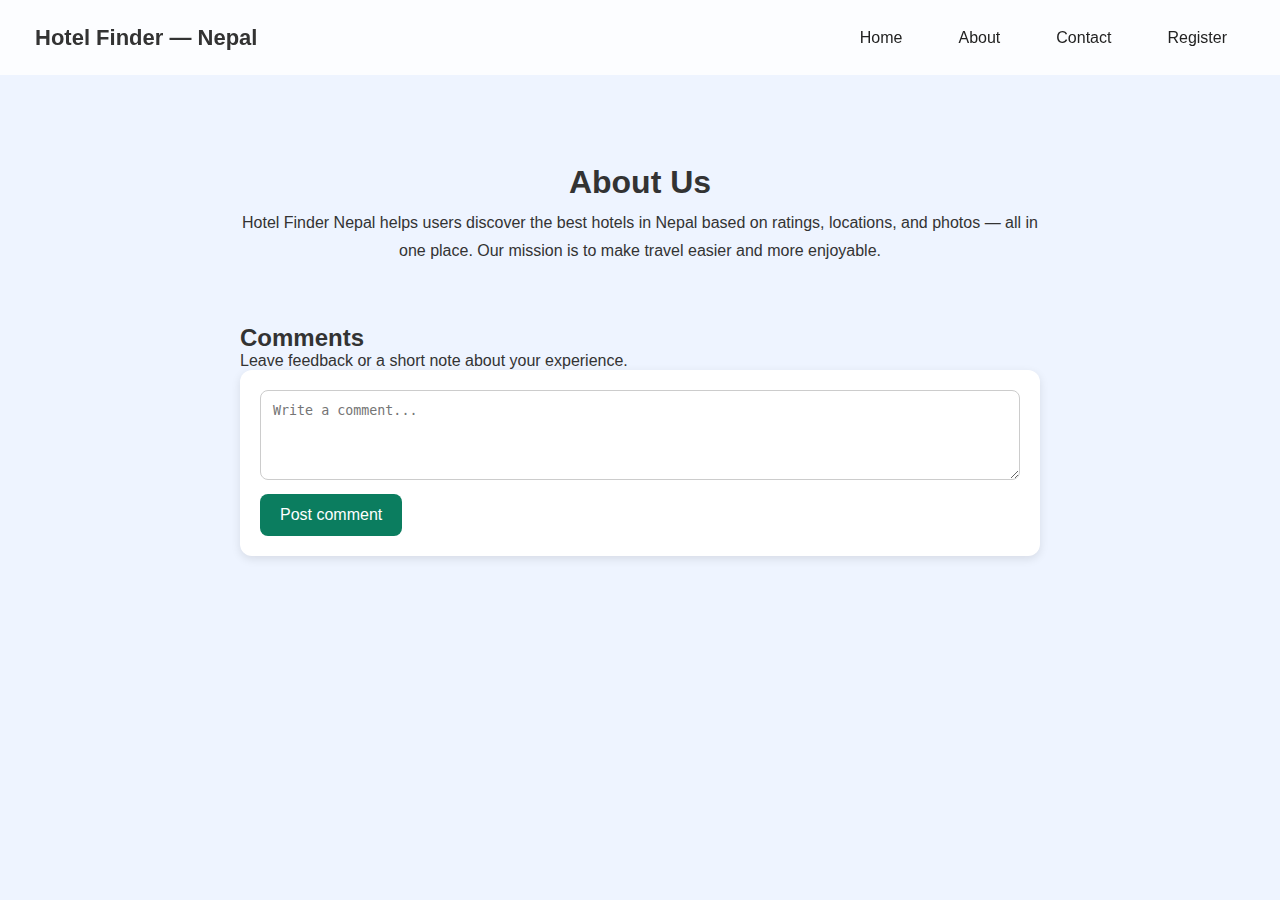
<file: about.html>
<!DOCTYPE html>
<html>
<head>
    <title>About Us — Hotel Finder Nepal</title>
    <link rel="stylesheet" href="style.css">
</head>
<body>

<nav class="navbar">
    <div class="logo">Hotel Finder — Nepal</div>
    <ul>
        <li><a href="index.html">Home</a></li>
        <li><a href="about.html">About</a></li>
        <li><a href="contact.html">Contact</a></li>
        <li><a href="register.html">Register </a></li>
    </ul>
</nav>

<section class="about-section">
    <h1>About Us</h1>
    <p>
        Hotel Finder Nepal helps users discover the best hotels in Nepal 
        based on ratings, locations, and photos — all in one place.
        Our mission is to make travel easier and more enjoyable.
    </p>
</section>
<section class="comments-section">
    <h2>Comments</h2>
    <p>Leave feedback or a short note about your experience.</p>

    <div class="comment-box">
        <form id="commentForm">
            <textarea placeholder="Write a comment..." required></textarea>
            <button type="submit">Post comment</button>
        </form>
    </div>

    <div class="comments-list">
        <!-- Comments will appear here -->
    </div>
</section>


</body>
</html>
</file>
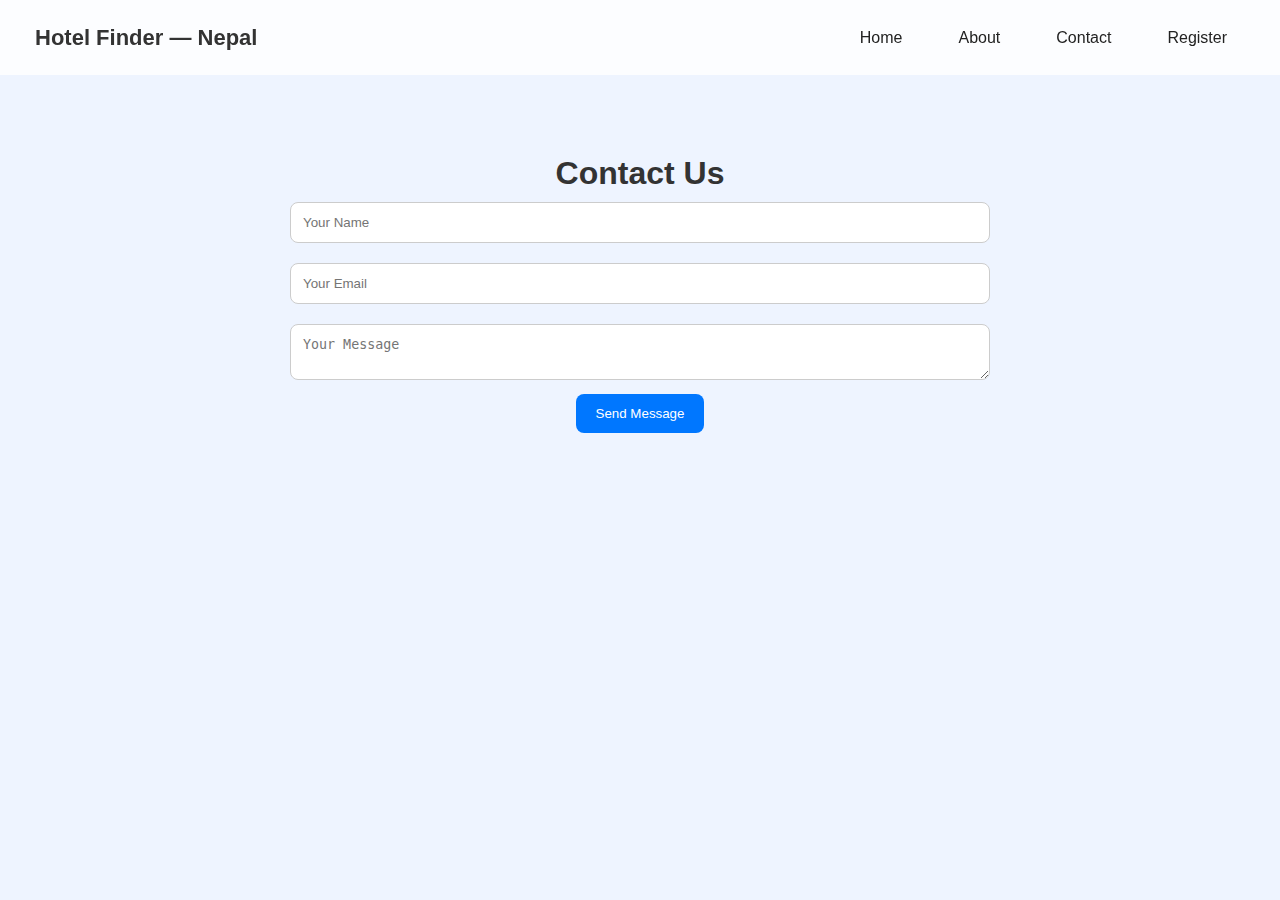
<file: contact.html>
<!DOCTYPE html>
<html>
<head>
    <title>Contact — Hotel Finder Nepal</title>
    <link rel="stylesheet" href="style.css">
</head>
<body>

<nav class="navbar">
    <div class="logo">Hotel Finder — Nepal</div>
    <ul>
        <li><a href="index.html">Home</a></li>
        <li><a href="about.html">About</a></li>
        <li><a href="contact.html">Contact</a></li>
        <li><a href="register.html">Register </a></li>
    </ul>
</nav>

<section class="contact-section">
    <h1>Contact Us</h1>
    <form class="contact-form">
        <input type="text" placeholder="Your Name" required>
        <input type="email" placeholder="Your Email" required>
        <textarea placeholder="Your Message" required></textarea>
        <button type="submit">Send Message</button>
    </form>
</section>


</body>
</html>
</file>
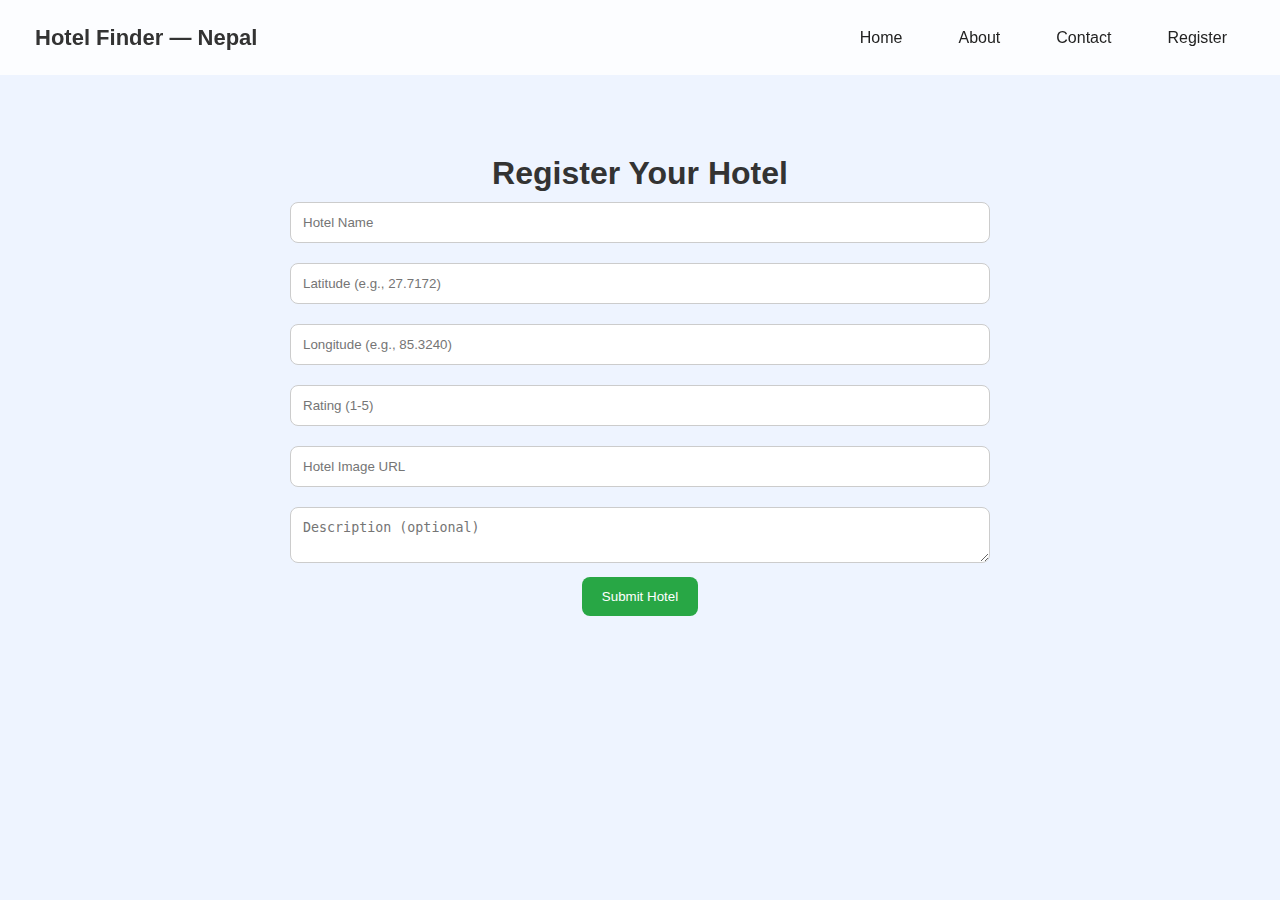
<file: register.html>
<!DOCTYPE html>
<html>
<head>
    <title>Register Hotel — Hotel Finder Nepal</title>
    <link rel="stylesheet" href="style.css">
</head>
<body>

<nav class="navbar">
    <div class="logo">Hotel Finder — Nepal</div>
    <ul>
        <li><a href="index.html">Home</a></li>
        <li><a href="about.html">About</a></li>
        <li><a href="contact.html">Contact</a></li>
        <li><a href="register.html">Register </a></li>
    </ul>
</nav>

<section class="register-section">
    <h1>Register Your Hotel</h1>

    <form class="register-form">
        <input type="text" placeholder="Hotel Name" required>
        <input type="number" placeholder="Latitude (e.g., 27.7172)" step="0.000001" min="-90" max="90" required>
<input type="number" placeholder="Longitude (e.g., 85.3240)" step="0.000001" min="-180" max="180" required>
        <input type="number" placeholder="Rating (1-5)" min="0" max="5" step="0.1" required>
        <input type="text" placeholder="Hotel Image URL" required>
        <textarea placeholder="Description (optional)"></textarea>

        <button type="submit">Submit Hotel</button>
    </form>
</section>

</body>
</html>
</file>
<file: style.css>
* {
    margin: 0;
    padding: 0;
    box-sizing: border-box;
}

body {
    font-family: Arial, sans-serif;
    background: #eef4ff;
    padding-top: 95px;
    color: #333;
}


.container {
    max-width: 1100px;
    margin: auto;
    padding: 20px;
    text-align: center;
}

.subtitle {
    color: #555;
    margin-bottom: 15px;
}


.navbar {
    width: 100%;
    height: 75px;
    padding: 0 35px;
    background: #ffffffcc;
    backdrop-filter: blur(10px);
    display: flex;
    align-items: center;
    justify-content: space-between;
    position: fixed;
    top: 0;
    left: 0;
    z-index: 9998;
    white-space: nowrap;
}

.logo {
    font-size: 22px;
    font-weight: 700;
}

.navbar ul {
    list-style: none;
    display: flex;
    align-items: center;
    gap: 20px;
}

.navbar ul li {
    display: inline-block;
}

.navbar a {
    text-decoration: none;
    color: #222;
    padding: 10px 18px;
    border-radius: 22px;
    font-weight: 500;
    font-size: 16px;
    transition: 0.25s ease;
}

.navbar a:hover {
    background: #0b7d5f;
    color: white;
}


.welcome-overlay,
.login-overlay {
    position: fixed;
    top: 0;
    left: 0;
    width: 100%;
    height: 100%;
    background: rgba(0,0,0,0.55);
    backdrop-filter: blur(6px);
    display: flex;
    justify-content: center;
    align-items: center;
}

.welcome-overlay {
    z-index: 9999;
}

.login-overlay {
    z-index: 9997;
    display: none;
}

.welcome-box,
.login-box {
    background: white;
    padding: 30px;
    width: 380px;
    border-radius: 18px;
    text-align: center;
    box-shadow: 0 10px 25px rgba(0,0,0,0.25);
}

.btn {
    padding: 12px;
    font-size: 16px;
    font-weight: bold;
    border-radius: 10px;
    transition: 0.2s ease;
    display: block;
    width: 100%;
}

.login-btn { background: #0077ff; color: white; }
.login-btn:hover { background: #005ad3; }

.guest-btn { background: #28a745; color: white; }
.guest-btn:hover { background: #1e8a36; }


#loginForm input {
    width: 100%;
    padding: 12px;
    margin: 10px 0;
    border: 1px solid #ccc;
    border-radius: 10px;
}

.login-submit {
    width: 100%;
    padding: 12px;
    background: #0077ff;
    color: white;
    border: none;
    border-radius: 10px;
    cursor: pointer;
    font-weight: bold;
}
.login-submit:hover { background: #005ad3; }


.search-box {
    display: flex;
    justify-content: center;
    gap: 10px;
    margin-bottom: 25px;
}

.search-box input {
    width: 350px;
    padding: 10px;
    border: 1px solid #bbb;
    border-radius: 6px;
    font-size: 15px;
}

.search-box button {
    padding: 10px 20px;
    background: #2962ff;
    color: white;
    border: none;
    border-radius: 6px;
    cursor: pointer;
}
.search-box button:hover { background: #0039cb; }

.main-layout {
    display: flex;
    gap: 20px;
    margin-top: 20px;
}

.left-section {
    width: 45%;
}

.hotels-header {
    background: white;
    padding: 15px;
    border-radius: 10px;
    margin-bottom: 15px;
    box-shadow: 0 1px 4px rgba(0,0,0,0.1);
}

.hotel-card {
    display: flex;
    gap: 15px;
    background: white;
    padding: 15px;
    border-radius: 10px;
    margin-bottom: 15px;
    cursor: pointer;
    transition: 0.25s;
    box-shadow: 0 1px 4px rgba(0,0,0,0.1);
}

.hotel-card:hover {
    transform: scale(0.96);
    box-shadow: 0 5px 15px rgba(0,0,0,0.25);
}

.hotel-card img {
    width: 80px;
    height: 80px;
    object-fit: cover;
    border-radius: 8px;
}

.right-section {
    width: 55%;
}

.map-big {
    width: 100%;
    height: 520px;
    background: #000;
    border-radius: 10px;
    overflow: hidden;
    position: relative;
    box-shadow: 0 1px 4px rgba(0,0,0,0.1);
}


.sliding {
    display: flex;
    width: 500%;
    height: 100%;
    animation: slide 5s infinite;
}

.sliding img {
    width: 20%;
    height: 100%;
    object-fit: cover;
}

@keyframes slide {
  0%, 20%   { margin-left: 0%; }
  25%, 40%  { margin-left: -100%; }
  45%, 60%  { margin-left: -200%; }
  65%, 80%  { margin-left: -300%; }
  85%, 100% { margin-left: -400%; }
}



.about-section {
    max-width: 800px;
    margin: 60px auto;
    text-align: center;
    line-height: 1.7;
}


.comments-section {
    max-width: 800px;
    margin: 50px auto;
}

.comment-box {
    background: white;
    padding: 20px;
    border-radius: 12px;
    box-shadow: 0 3px 10px rgba(0,0,0,0.1);
    margin-bottom: 30px;
}

.comment-box textarea {
    width: 100%;
    height: 90px;
    padding: 12px;
    border-radius: 8px;
    border: 1px solid #ccc;
}

.comment-box button {
    background: #0b7d5f;
    color: white;
    border: none;
    padding: 12px 20px;
    margin-top: 10px;
    font-size: 16px;
    border-radius: 8px;
    cursor: pointer;
    transition: 0.25s ease;
}
.comment-box button:hover { background: #095b47; }

.comments-list .comment {
    background: #f7f7f7;
    padding: 15px;
    border-radius: 10px;
    margin-bottom: 10px;
    border-left: 4px solid #0b7d5f;
}


.contact-section {
    max-width: 700px;
    margin: 60px auto;
    text-align: center;
}

.contact-form input,
.contact-form textarea {
    width: 100%;
    padding: 12px;
    margin: 10px 0;
    border: 1px solid #ccc;
    border-radius: 8px;
}

.contact-form button {
    padding: 12px 20px;
    background: #0077ff;
    border: none;
    border-radius: 8px;
    color: white;
    cursor: pointer;
}
.contact-form button:hover { background: #005fe0; }


.register-section {
    max-width: 700px;
    margin: 60px auto;
    text-align: center;
}

.register-form input,
.register-form textarea {
    width: 100%;
    padding: 12px;
    margin: 10px 0;
    border-radius: 8px;
    border: 1px solid #ccc;
}

.register-form button {
    padding: 12px 20px;
    background: #28a745;
    border: none;
    border-radius: 8px;
    color: white;
    cursor: pointer;
}
.register-form button:hover { background: #1e8a36; }
</file>
